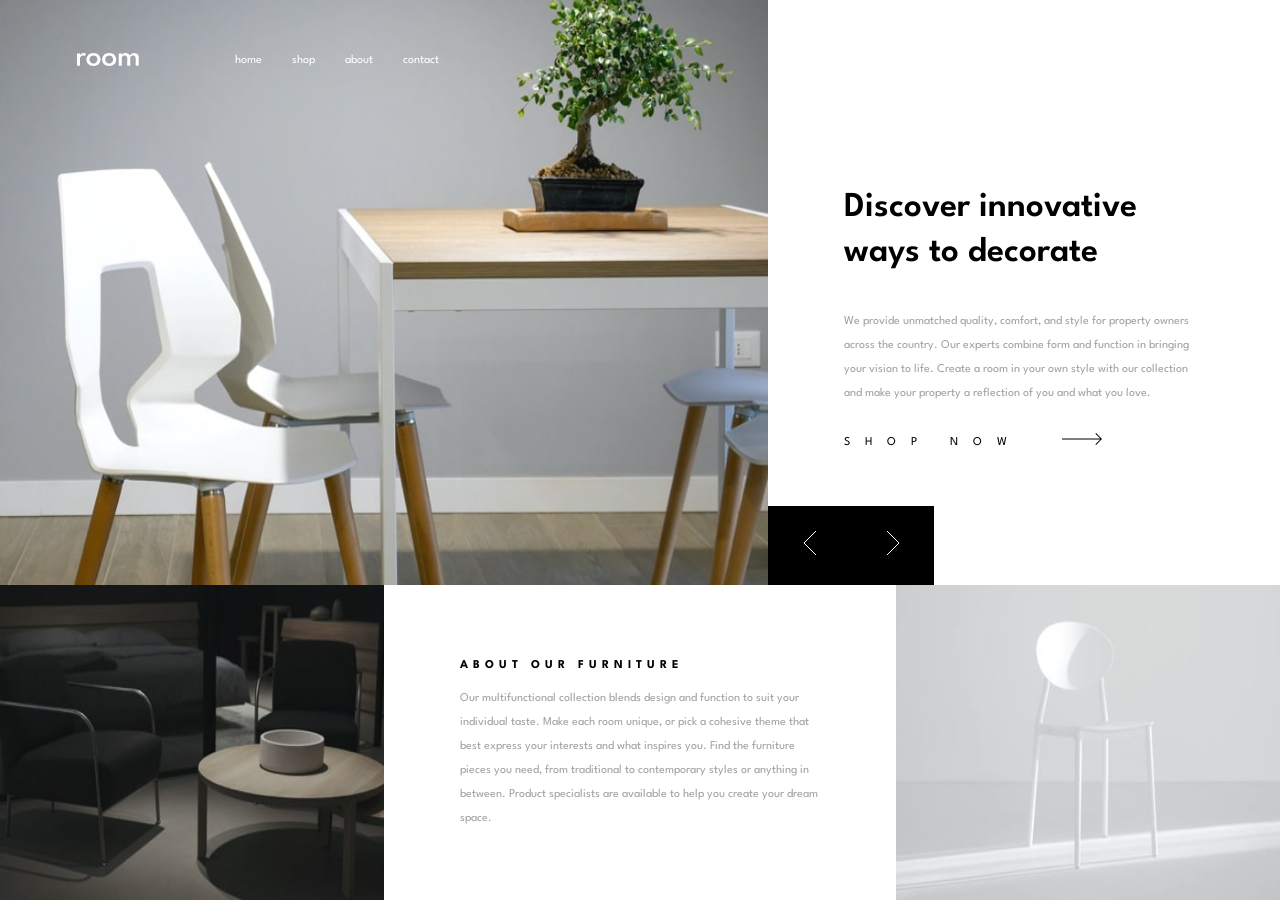
<file: index.html>
<!DOCTYPE html>
<html lang="en">
<head>
  <meta charset="UTF-8">
  <meta name="viewport" content="width=device-width, initial-scale=1.0"> <!-- displays site properly based on user's device -->  
  <title>Room homepage</title>
  <link rel="stylesheet" href="roomStyles.css">
  <link rel="preconnect" href="https://fonts.googleapis.com">
<link rel="preconnect" href="https://fonts.gstatic.com" crossorigin>
<link href="https://fonts.googleapis.com/css2?family=Spartan:wght@500;600;700&display=swap" rel="stylesheet">
</head>
<body>
 
<main>
  <div class="header">
    <!-- <div class="header-img"> 
       <picture>
        <source media="(min-width: 1024px)" srcset="./images/desktop-image-hero-1.jpg">
        <img src="./images/mobile-image-hero-1.jpg" alt="furniture" style="width: 100%; object-fit: fill;">
      </picture> 
      <div class="menu">
        <div class="close"><img src="./images/icon-close.svg" alt="Hamburger menu"></div>
        <div class="hamburger active"><img src="./images/icon-hamburger.svg" alt="Hamburger menu"></div>
        <div class="logo"><img src="./images/logo.svg" alt="Room"></div>
        <nav>
          <ul>
            <li><a href="#">Home</a></li>
            <li><a href="#">Shop</a></li>
            <li><a href="#">About</a></li>
            <li><a href="#">Contact</a></li>
          </ul>
        </nav>
      </div>
    </div>
    <div class="header-txt">
      <div>
        testing
      </div>
    </div> -->
    <div class="test-header">
      <div class="one left" style="background-color: red;">
        <div class="button-mobile">
          <div class="arrow-left" onclick="prevImage()">
            <svg width="14" height="24" xmlns="http://www.w3.org/2000/svg"><path d="M13 0L1 12l12 12" stroke="#FFF" fill="none" fill-rule="evenodd"/></svg>
          </div>
          <div class="arrow-right" onclick="nextImage()">
            <svg width="14" height="24" xmlns="http://www.w3.org/2000/svg"><path d="M1 0l12 12L1 24" stroke="#FFF" fill="none" fill-rule="evenodd"/></svg>
          </div>
        </div>
        <picture>
          <source class="desktop-header-img" media="(min-width: 1024px)" srcset="./images/desktop-image-hero-1.jpg">
          <img class="mobile-header-img" src="./images/mobile-image-hero-1.jpg" alt="furniture" style="width: 100%; ">
        </picture> 
        <div class="menu">
          <nav>
            <ul>
              <li><a href="#">Home</a></li>
              <li><a href="#">Shop</a></li>
              <li><a href="#">About</a></li>
              <li><a href="#">Contact</a></li>
            </ul>
          </nav>
        </div>
        <div class="mobile-menu">
          <div class="close"><img src="./images/icon-close.svg" alt="Hamburger menu"></div>
          <div class="hamburger active"><img src="./images/icon-hamburger.svg" alt="Hamburger menu"></div>
        </div>
        <div class="logo"><img src="./images/logo.svg" alt="Room"></div>
        
      </div>
  
      <div class="one right" style="background-color: white;">
        <div class="header-text">
          <p class="change-text-header">
            Discover innovative ways to decorate
          </h1>
          <p class="change-text">
            We provide unmatched quality, comfort, and style for property owners across the country. 
            Our experts combine form and function in bringing your vision to life. Create a room in your 
            own style with our collection and make your property a reflection of you and what you love.
          </p>
          <div class="shop">
            <p class="shop-text">
              shop now
            </p>
            <div class="arrow">
            <svg width="40" height="12" xmlns="http://www.w3.org/2000/svg"><path d="M34.05 0l5.481 5.527h.008v.008L40 6l-.461.465v.063l-.062-.001L34.049 12l-.662-.668 4.765-4.805H0v-1h38.206l-4.82-4.86L34.05 0z" fill="#000" fill-rule="nonzero"/></svg>
              
            </div>
          </div>
        </div>
        <div class="button">
          <div class="arrow-left" onclick="prevImage()">
            <svg width="14" height="24" xmlns="http://www.w3.org/2000/svg"><path d="M13 0L1 12l12 12" stroke="#FFF" fill="none" fill-rule="evenodd"/></svg>
          </div>
          <div class="arrow-right"onclick="nextImage()">
            <svg width="14" height="24" xmlns="http://www.w3.org/2000/svg"><path d="M1 0l12 12L1 24" stroke="#FFF" fill="none" fill-rule="evenodd"/></svg>
          </div>
        </div>
      </div>
    </div>
  </div>
  <div class="test">
    <div class="one left" style="background-color: green;">
      <picture>
        <source media="(min-width: 1024px)" srcset="./images/image-about-dark.jpg">
        <img src="./images/image-about-dark.jpg" alt="furniture" style="width: 100%;">
      </picture> 
    </div>
    <div class="one mid">
      <div class="about-text">
        <p>
          About our furniture
        </p>
        <p>
          Our multifunctional collection blends design and function to suit your individual taste.
          Make each room unique, or pick a cohesive theme that best express your interests and what
          inspires you. Find the furniture pieces you need, from traditional to contemporary styles
          or anything in between. Product specialists are available to help you create your dream space.
        </p>
      </div>
    </div>
    <div class="one right" style="background-color: blue;">
      <picture>
        <source media="(min-width: 1024px)" srcset="./images/image-about-light.jpg">
        <img src="./images/image-about-light.jpg" alt="img dark" style="width: 100%;">
      </picture> 
    </div>
  </div>

</main>
<script src="app.js"></script>
</body>
</html>
</file>
<file: roomStyles.css>
@import url(_reset.css);
*{
  box-sizing: border-box;
}
img{
  display: block;
}
.test-header{
  position: relative;
  display: flex;
  flex-wrap: wrap;
  width:100%;
  background-color: white;
  height: 100vh;
  max-height: 800px;

}
.test-header .left{
  position: relative;
  width: 100%;
  height: 50%;
}
.test-header .left img{
  object-fit: fill;
  width: 100%;
  height: 100%;
}
 
  .test-header  .right{
      width: 100%;
      height: 50%;
      position: relative;
      text-align: center;
      display: flex;
      justify-content: center;
      overflow: hidden;
  }
  .header-text{
    text-align: left;
    margin: auto;
    display: block;
    margin: auto;
    text-align: left;
    line-height: 2;
    max-width: 400px;
    padding: 0 20px;
  }
  .change-text-header{
    line-height: 45px;
    font-size: 26px;
    font-weight: 600;
    margin-bottom: 35px;
  }
  .change-text{
    font-size: 12px;
    color: hsl(0, 0%, 63%);
  }
  .arrow{
    margin-left: 40px;
  }
  .shop{
    display: flex;
    font-size: 12px;
    margin-top: 25px;
  }
  .shop-text{
    text-transform: uppercase;
    letter-spacing: 15px;
  }
.test{
  display: flex;
  flex-wrap: wrap;
  width:100%;
  background-color: white;
  height: 100vh;
  max-height: 500px;
}
.test .left img{
  object-fit: fill;
  width: 100%;
  height: 100%;
}
.test .right img{
  object-fit: fill;
  width: 100%;
  height: 100%;
}
.test .left{
  width: 100%;
  height: 45%;
}
  .test .mid{
    text-align: center;
    display: flex;
    justify-content: center;
    width: 100%;
    height: 55%;
    background-color: white;
    overflow: hidden;
    }
    .test  .right{
      width: 100%;
      height: 45%;
    }
.header {
  display: flex;
  flex-direction: column;
  width: 100%;
}
body {
  background-color: white;
  font-family: 'Spartan', sans-serif;}


.menu {
  display: none;
  position: absolute;
  top: 0%;
  display: flex;
  height: 10vh;
  width: 100%;
  z-index: 1;
}
.mobile-menu{
  position: absolute;
  top:9%;
  left: 10%;
  z-index: 3;

}
.logo {
  position: absolute;
  top:9%;
  left: 43%;
}
.hamburger {
  cursor: pointer;
  display: inline-block;
  z-index: 3;

}
.close {
  cursor: pointer;
  display: none;
  z-index: 3;
}
nav {
  display: none;
  position: relative;
  z-index: 1;
  max-width: 400px;
  width: 100%;
  height: 100%;
  background-color: white;
}
nav ul {
  position: absolute;
  right: 0%;
  display: flex;
  font-size: 11px;
  text-transform: lowercase;
}
nav ul li {
  margin-top: 40px;
  padding: 0 15px;
  list-style-type: none;
  text-align: center;
}

nav ul li a {
  color: black;
  text-decoration: none;
}

.header-txt {
  width: 100%;
  height: 360px;
  background-color: red;
}
.button{
  display: none;
}
.button-mobile{
  display: flex;
  position: absolute;
  right: 0;
  bottom: 0;
}
.button-mobile .arrow-left{
background-color: black;
padding: 25px 35px;
}
.button-mobile .arrow-right{
  background-color: black;
  padding: 25px 35px;
}
.about-text{
  color: hsl(0, 0%, 63%);
  text-align: left;
    margin: auto;
    display: block;
    margin: auto;
    text-align: left;
    line-height: 2;
    max-width: 400px;
    font-size: 12px;
    padding: 0 20px;
}
.about-text :nth-child(1){
  color: black;
  text-transform: uppercase;
  font-weight: 700;
  letter-spacing: 5px;
  padding-bottom:  9px;
}
@media screen and (min-width: 1024px) {
  .header-text{
    text-align: left;
    margin: auto;
    display: block;
    margin-bottom: 130px;
    text-align: left;
    line-height: 2;
    max-width: 400px;
  }
  .change-text-header{
    line-height: 45px;
    font-size: 35px;
    font-weight: 600;
    margin-bottom: 35px;
  }
  .change-text{
    font-size: 12px;
    color: hsl(0, 0%, 63%);
  }
  .arrow{
    margin-left: 40px;
  }
  .shop{
    display: flex;
    font-size: 12px;
    margin-top: 25px;
  }
  .shop-text{
    text-transform: uppercase;
    letter-spacing: 15px;
  }
  .button-mobile{
    display: none;
  }
  .close {
    display: none;
  }
  .test-header{
    display: flex;
    flex-wrap: nowrap;
    width:100%;
    background-color: white;
    height: 65vh;
  }
  .test-header .left{
    width: 60%;
    height: 65vh;
    }
      .test-header  .right{
        width: 40%;
        height: 65vh;
      }
  .header {
    display: flex;
    flex-direction: row;
    width: 100%;
    height: 65vh;
    background-color: aqua;
  }
  .test{
    display: flex;
    flex-wrap: nowrap;
    width:100%;
    background-color: white;
    height: 30vh;
  }
  .test .left{
    width: 30%;
    height: 35vh;
    }
    .test .mid{
      width: 40%;
      height: 35vh;
      background-color: white;
      }
      .test  .right{
        width: 30%;
        height: 35vh;
      }
  .hamburger {
    display: none;
  }

  nav ul li {
   
    list-style-type: none;
    padding: 0;
  }

  nav ul li a {
    color: white;
  }
  .button{
    display: flex;
    position: absolute;
    right: 0;
    left: 0;
    bottom:0;
  }
  .button .arrow-left{
  background-color: black;
  padding: 25px 34.5px;
  }
  .button .arrow-right{
    background-color: black;
    padding: 25px 34.5px;
  }
  .menu {
    position: absolute;
    top:2.5%;
    display: flex;
    height: 10vh;
    width: 100%;
    z-index: 1;
    left: 7%;
  }
 
  .logo {
    position: absolute;
    top:9%;
    left: 10%;
  }
  nav {
    display: block;
    width: 40%;
    background-color: transparent;
    z-index: 1;
    max-width: 400px;
    width: 100%;
    height: 100%;
  }
  nav ul {
    display: flex;
    font-size: 12px;
    text-transform: lowercase;
  }
  nav ul li {
    margin-top: 40px;
    padding: 0 15px;
    list-style-type: none;
    text-align: center;
  }
  .mobile-menu{
    display: none;
  }
 
}
</file>
